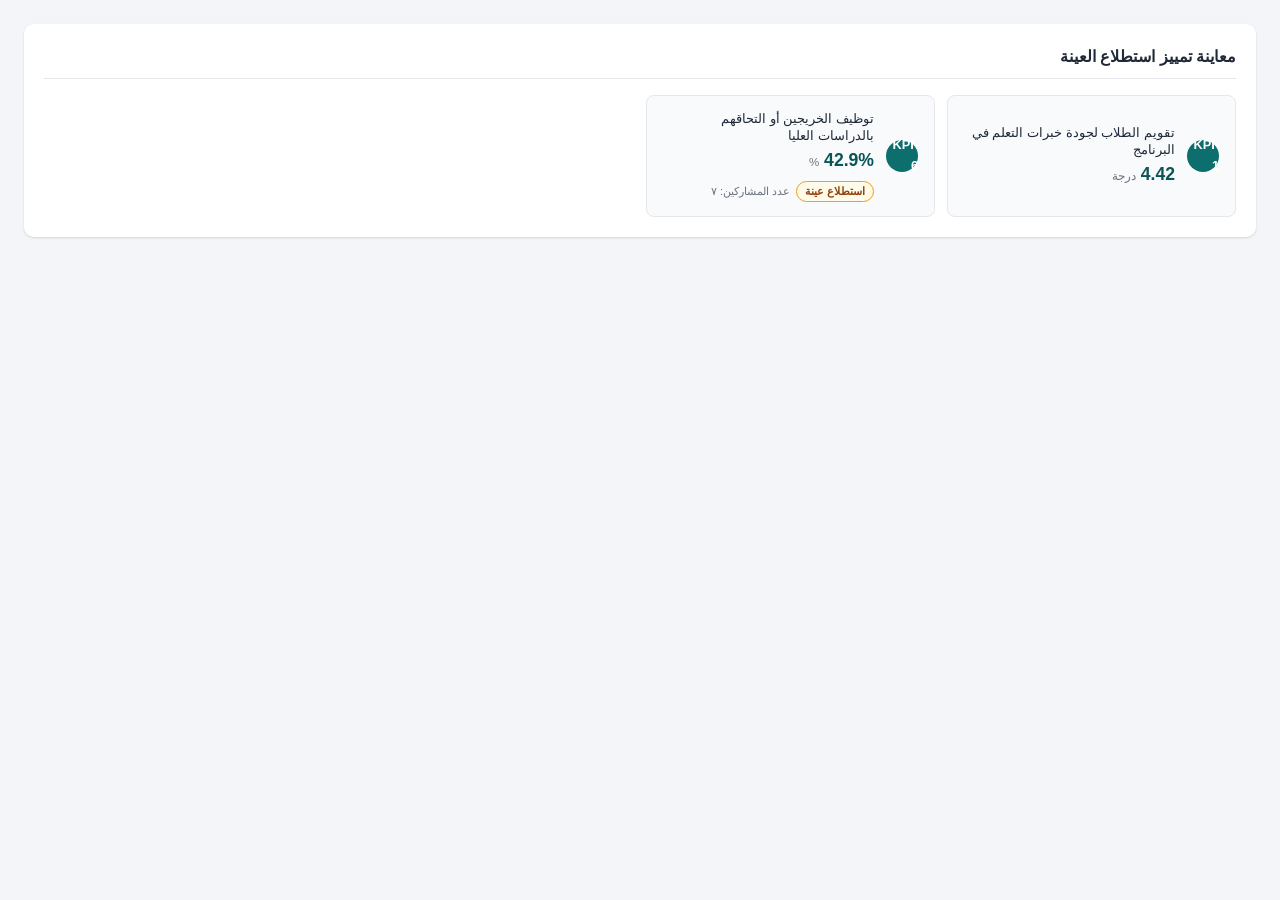
<file: tests/survey-badges.html>
<!doctype html>
<html lang="ar" dir="rtl">
<head>
    <meta charset="utf-8">
    <meta name="viewport" content="width=device-width, initial-scale=1">
    <title>معاينة أنواع الاستطلاعات</title>
    <link rel="stylesheet" href="../css/style.css">
</head>
<body>
<main class="main">
    <section class="card">
        <h3>معاينة تمييز استطلاع العينة</h3>
        <div class="kpi-grid">
            <div class="kpi-card">
                <div class="kpi-num">KPI-1</div>
                <div class="kpi-body">
                    <div class="kpi-name">تقويم الطلاب لجودة خبرات التعلم في البرنامج</div>
                    <div class="kpi-val">4.42 <span class="kpi-unit">درجة</span></div>
                </div>
            </div>
            <div class="kpi-card">
                <div class="kpi-num">KPI-6</div>
                <div class="kpi-body">
                    <div class="kpi-name">توظيف الخريجين أو التحاقهم بالدراسات العليا</div>
                    <div class="kpi-val">42.9% <span class="kpi-unit">%</span></div>
                    <div class="kpi-survey-meta">
                        <span class="kpi-survey-badge sample">استطلاع عينة</span>
                        <span class="kpi-survey-count">عدد المشاركين: ٧</span>
                    </div>
                </div>
            </div>
        </div>
    </section>
</main>
</body>
</html>
</file>
<file: css/style.css>
/* ============================
   متغيرات التصميم
   ============================ */
:root {
    --primary: #0d6e6e;
    --primary-dark: #0a5555;
    --primary-light: #e8f5f5;
    --accent: #c9a227;
    --accent-light: #fdf6e3;
    --bg: #f3f5f9;
    --card: #ffffff;
    --text: #1f2937;
    --text-light: #6b7280;
    --border: #e5e7eb;
    --success: #059669;
    --danger: #dc2626;
    --warning: #d97706;
    --radius: 10px;
    --shadow: 0 1px 3px rgba(0,0,0,0.08), 0 1px 2px rgba(0,0,0,0.06);
    --shadow-lg: 0 4px 14px rgba(0,0,0,0.1);
    --font: 'Tajawal', sans-serif;
}

/* ============================
   إعادة تعيين وأساسيات
   ============================ */
*, *::before, *::after { box-sizing: border-box; margin: 0; padding: 0; }
html { scroll-behavior: smooth; }
body {
    font-family: var(--font);
    background: var(--bg);
    color: var(--text);
    line-height: 1.6;
    min-height: 100vh;
    display: flex;
    flex-direction: column;
}
body.app-blocked { overflow: hidden; }

/* ============================
   الدخول والتحميل الأولي
   ============================ */
.login-overlay,
.loading-overlay {
    position: fixed;
    inset: 0;
    display: flex;
    align-items: center;
    justify-content: center;
    padding: 24px;
}
.login-overlay {
    z-index: 3000;
    background:
        radial-gradient(circle at top right, rgba(201,162,39,0.18), transparent 22%),
        radial-gradient(circle at bottom left, rgba(13,110,110,0.14), transparent 28%),
        linear-gradient(135deg, #f4f7fb 0%, #eef3f8 100%);
}
.login-box {
    width: min(100%, 420px);
    background: rgba(255,255,255,0.96);
    border: 1px solid rgba(13,110,110,0.12);
    border-radius: 22px;
    box-shadow: 0 20px 70px rgba(15, 23, 42, 0.15);
    padding: 30px 28px 24px;
}
.login-mark {
    width: 72px;
    height: 72px;
    border-radius: 20px;
    margin: 0 auto 14px;
    display: flex;
    align-items: center;
    justify-content: center;
    background: linear-gradient(135deg, var(--primary-dark), var(--primary));
    color: var(--accent);
    box-shadow: 0 12px 30px rgba(13,110,110,0.22);
}
.login-mark svg {
    width: 44px;
    height: 44px;
}
.login-title {
    text-align: center;
    font-size: 1.5rem;
    color: var(--primary-dark);
    margin-bottom: 4px;
}
.login-subtitle {
    text-align: center;
    color: var(--text-light);
    font-size: 0.9rem;
    margin-bottom: 18px;
}
.login-form {
    display: flex;
    flex-direction: column;
    gap: 12px;
}
.login-field {
    display: flex;
    flex-direction: column;
    gap: 6px;
}
.login-field label {
    font-size: 0.84rem;
    font-weight: 700;
    color: var(--text);
}
.login-field input {
    width: 100%;
    padding: 12px 14px;
    border: 1.5px solid var(--border);
    border-radius: 12px;
    font-family: var(--font);
    font-size: 0.95rem;
    background: #fff;
    transition: border-color 0.2s, box-shadow 0.2s;
}
.login-field input:focus {
    outline: none;
    border-color: var(--primary);
    box-shadow: 0 0 0 4px rgba(13,110,110,0.1);
}
.login-btn {
    margin-top: 4px;
    border: none;
    border-radius: 12px;
    padding: 12px 16px;
    background: linear-gradient(135deg, var(--primary-dark), var(--primary));
    color: #fff;
    font-family: var(--font);
    font-size: 1rem;
    font-weight: 700;
    cursor: pointer;
    transition: transform 0.15s, box-shadow 0.2s;
}
.login-btn:hover {
    transform: translateY(-1px);
    box-shadow: 0 10px 24px rgba(13,110,110,0.2);
}
.login-btn:disabled {
    opacity: 0.65;
    cursor: wait;
    transform: none;
    box-shadow: none;
}
.login-error {
    min-height: 20px;
    color: var(--danger);
    font-size: 0.82rem;
    font-weight: 600;
}
.loading-overlay {
    z-index: 2800;
    background: rgba(243,245,249,0.88);
    backdrop-filter: blur(3px);
    display: none;
}
.loading-overlay.active { display: flex; }
.loading-card {
    min-width: min(100%, 280px);
    padding: 24px 26px;
    background: rgba(255,255,255,0.96);
    border-radius: 18px;
    box-shadow: 0 18px 50px rgba(15, 23, 42, 0.12);
    text-align: center;
    border: 1px solid rgba(13,110,110,0.1);
}
.loading-spinner {
    width: 46px;
    height: 46px;
    margin: 0 auto 14px;
    border-radius: 50%;
    border: 4px solid rgba(13,110,110,0.14);
    border-top-color: var(--primary);
    animation: spin 0.9s linear infinite;
}
.loading-card p {
    color: var(--primary-dark);
    font-size: 0.92rem;
    font-weight: 700;
}
@keyframes spin {
    to { transform: rotate(360deg); }
}

/* ============================
   الهيدر
   ============================ */
.header {
    background: linear-gradient(135deg, var(--primary-dark) 0%, var(--primary) 100%);
    color: #fff;
    padding: 0 24px;
    position: sticky;
    top: 0;
    z-index: 100;
    box-shadow: 0 2px 8px rgba(0,0,0,0.15);
}
.header-inner {
    max-width: 1400px;
    margin: 0 auto;
    display: flex;
    align-items: center;
    justify-content: space-between;
    gap: 16px;
    min-height: 64px;
    flex-wrap: wrap;
}
.logo {
    display: flex;
    align-items: center;
    gap: 12px;
}
.logo-icon {
    width: 40px;
    height: 40px;
    color: var(--accent);
    flex-shrink: 0;
}
.logo h1 {
    font-size: 1.2rem;
    font-weight: 700;
    letter-spacing: -0.02em;
}
.logo p {
    font-size: 0.75rem;
    opacity: 0.8;
    font-weight: 300;
}
.auth-badge {
    display: inline-flex;
    align-items: center;
    gap: 10px;
    padding: 7px 10px 7px 8px;
    border-radius: 999px;
    background: rgba(255,255,255,0.12);
    border: 1px solid rgba(255,255,255,0.18);
    color: #fff;
    white-space: nowrap;
}
.auth-text {
    font-size: 0.84rem;
    font-weight: 700;
}
.logout-btn {
    border: none;
    border-radius: 999px;
    padding: 6px 10px;
    background: rgba(255,255,255,0.18);
    color: #fff;
    font-family: var(--font);
    font-size: 0.75rem;
    font-weight: 700;
    cursor: pointer;
    transition: background 0.2s;
}
.logout-btn:hover { background: rgba(255,255,255,0.28); }
.nav-tabs {
    display: flex;
    gap: 4px;
}
.nav-btn {
    background: transparent;
    border: none;
    color: rgba(255,255,255,0.7);
    padding: 10px 18px;
    font-family: var(--font);
    font-size: 0.88rem;
    font-weight: 500;
    cursor: pointer;
    border-radius: 8px 8px 0 0;
    transition: background 0.2s, color 0.2s;
    white-space: nowrap;
}
.nav-btn:hover { color: #fff; background: rgba(255,255,255,0.1); }
.nav-btn.active {
    color: var(--primary-dark);
    background: var(--bg);
    font-weight: 700;
}

/* ============================
   المحتوى الرئيسي
   ============================ */
.main {
    max-width: 1400px;
    width: 100%;
    margin: 0 auto;
    padding: 24px;
    flex: 1;
}
.view { display: none; }
.view.active { display: block; }

.view-top {
    display: flex;
    align-items: center;
    justify-content: space-between;
    margin-bottom: 20px;
    flex-wrap: wrap;
    gap: 12px;
}
.view-top h2 {
    font-size: 1.4rem;
    font-weight: 700;
    color: var(--primary-dark);
}
.year-picker {
    display: flex;
    align-items: center;
    gap: 8px;
}
.year-picker label {
    font-size: 0.85rem;
    font-weight: 500;
    color: var(--text-light);
}
.year-picker select {
    padding: 6px 32px 6px 12px;
    border: 2px solid var(--primary);
    border-radius: 8px;
    font-family: var(--font);
    font-size: 0.95rem;
    font-weight: 700;
    color: var(--primary-dark);
    background: #fff;
    cursor: pointer;
}

/* ============================
   بطاقات الملخص
   ============================ */
.summary-row {
    display: grid;
    grid-template-columns: repeat(auto-fit, minmax(180px, 1fr));
    gap: 16px;
    margin-bottom: 24px;
}
.summary-card {
    background: var(--card);
    border-radius: var(--radius);
    padding: 20px;
    box-shadow: var(--shadow);
    text-align: center;
    border-top: 3px solid var(--primary);
    transition: transform 0.15s;
}
.summary-card:hover { transform: translateY(-2px); box-shadow: var(--shadow-lg); }
.summary-card .sc-icon {
    font-size: 1.5rem;
    margin-bottom: 4px;
}
.summary-card .sc-value {
    font-size: 1.8rem;
    font-weight: 800;
    color: var(--primary-dark);
    line-height: 1.2;
}
.summary-card .sc-label {
    font-size: 0.82rem;
    color: var(--text-light);
    font-weight: 500;
    margin-top: 4px;
}
.summary-card:nth-child(2) { border-top-color: var(--accent); }
.summary-card:nth-child(2) .sc-value { color: var(--accent); }
.summary-card:nth-child(3) { border-top-color: var(--success); }
.summary-card:nth-child(3) .sc-value { color: var(--success); }
.summary-card:nth-child(4) { border-top-color: #3b82f6; }
.summary-card:nth-child(4) .sc-value { color: #3b82f6; }
.summary-card:nth-child(5) { border-top-color: #8b5cf6; }
.summary-card:nth-child(5) .sc-value { color: #8b5cf6; }

/* ============================
   بطاقات الرسوم البيانية
   ============================ */
.charts-grid {
    display: grid;
    grid-template-columns: repeat(auto-fit, minmax(420px, 1fr));
    gap: 20px;
    margin-bottom: 20px;
}
.chart-card, .card {
    background: var(--card);
    border-radius: var(--radius);
    padding: 20px;
    box-shadow: var(--shadow);
}
.chart-card h3, .card h3 {
    font-size: 1rem;
    font-weight: 700;
    color: var(--text);
    margin-bottom: 16px;
    padding-bottom: 8px;
    border-bottom: 1px solid var(--border);
}
.chart-wrap {
    position: relative;
    height: 300px;
}
.chart-wrap.chart-tall {
    height: 400px;
}

/* ============================
   الجداول
   ============================ */
.table-wrap {
    overflow-x: auto;
    -webkit-overflow-scrolling: touch;
}
.data-table {
    width: 100%;
    border-collapse: collapse;
    font-size: 0.85rem;
}
.data-table th {
    background: var(--primary);
    color: #fff;
    font-weight: 600;
    padding: 10px 12px;
    text-align: right;
    white-space: nowrap;
    position: sticky;
    top: 0;
}
.data-table td {
    padding: 9px 12px;
    border-bottom: 1px solid var(--border);
    white-space: nowrap;
}
.data-table tbody tr:hover { background: var(--primary-light); }
.data-table tbody tr:nth-child(even) { background: #fafbfc; }
.data-table tbody tr:nth-child(even):hover { background: var(--primary-light); }
.data-table tfoot td {
    font-weight: 700;
    background: #f0f4f8;
    border-top: 2px solid var(--primary);
}
.rate-badge {
    display: inline-block;
    padding: 2px 8px;
    border-radius: 12px;
    font-weight: 600;
    font-size: 0.8rem;
}
.rate-high { background: #d1fae5; color: #065f46; }
.rate-mid { background: #fef3c7; color: #92400e; }
.rate-low { background: #fee2e2; color: #991b1b; }
.rate-na { color: var(--text-light); font-style: italic; }
.clickable-row { cursor: pointer; }

/* ============================
   نموذج الاختيار
   ============================ */
.selector-card { margin-bottom: 20px; }
.selector-row {
    display: flex;
    gap: 16px;
    align-items: flex-end;
    flex-wrap: wrap;
}
.form-group {
    display: flex;
    flex-direction: column;
    gap: 4px;
    min-width: 200px;
    flex: 1;
}
.form-group.full { flex-basis: 100%; }
.form-group label {
    font-size: 0.82rem;
    font-weight: 600;
    color: var(--text-light);
}
.form-group select, .form-group input {
    padding: 8px 12px;
    border: 1.5px solid var(--border);
    border-radius: 8px;
    font-family: var(--font);
    font-size: 0.9rem;
    background: #fff;
    color: var(--text);
    transition: border-color 0.2s;
}
.form-group select:focus { border-color: var(--primary); outline: none; }
.form-group select:disabled { opacity: 0.5; cursor: not-allowed; }
.btn-primary {
    padding: 8px 24px;
    background: var(--primary);
    color: #fff;
    border: none;
    border-radius: 8px;
    font-family: var(--font);
    font-size: 0.9rem;
    font-weight: 600;
    cursor: pointer;
    transition: background 0.2s;
    white-space: nowrap;
    align-self: flex-end;
}
.btn-primary:hover { background: var(--primary-dark); }
.btn-primary:disabled { opacity: 0.4; cursor: not-allowed; }
.btn-sm {
    padding: 5px 14px;
    background: var(--primary-light);
    color: var(--primary-dark);
    border: 1px solid var(--primary);
    border-radius: 6px;
    font-family: var(--font);
    font-size: 0.78rem;
    font-weight: 600;
    cursor: pointer;
    transition: background 0.2s;
}
.btn-sm:hover { background: var(--primary); color: #fff; }
.export-btns { display: flex; gap: 6px; }
.helper-note {
    width: 100%;
    margin-top: -4px;
    color: var(--text-light);
    font-size: 0.82rem;
    line-height: 1.7;
}

/* ============================
   تفاصيل البرنامج
   ============================ */
.prog-header {
    display: flex;
    align-items: center;
    gap: 12px;
    flex-wrap: wrap;
    margin-bottom: 20px;
}
.prog-header h3 { font-size: 1.2rem; margin: 0; border: none; padding: 0; }
.prog-header p { color: var(--text-light); font-size: 0.9rem; }
.prog-header .export-btns { margin-right: auto; }
.badge {
    display: inline-block;
    padding: 4px 14px;
    border-radius: 20px;
    font-size: 0.78rem;
    font-weight: 700;
    background: var(--accent);
    color: #fff;
}

/* الإحصائيات */
.stats-grid {
    display: grid;
    grid-template-columns: repeat(auto-fill, minmax(155px, 1fr));
    gap: 12px;
    margin-bottom: 20px;
}
.stat-card {
    background: var(--card);
    border-radius: var(--radius);
    padding: 14px;
    box-shadow: var(--shadow);
    display: flex;
    align-items: center;
    gap: 10px;
    border-right: 3px solid var(--primary);
}
.stat-icon { font-size: 1.4rem; flex-shrink: 0; }
.stat-info { flex: 1; min-width: 0; }
.stat-label { font-size: 0.72rem; color: var(--text-light); font-weight: 500; line-height: 1.3; }
.stat-value { font-size: 1.15rem; font-weight: 800; color: var(--primary-dark); }
.stat-unit { font-size: 0.7rem; color: var(--text-light); }

/* المؤشرات */
.kpi-grid {
    display: grid;
    grid-template-columns: repeat(auto-fill, minmax(260px, 1fr));
    gap: 12px;
}
.kpi-card {
    padding: 14px 16px;
    border-radius: 8px;
    background: #f8fafc;
    border: 1px solid var(--border);
    display: flex;
    align-items: center;
    gap: 12px;
}
.kpi-num {
    width: 32px;
    height: 32px;
    border-radius: 50%;
    background: var(--primary);
    color: #fff;
    display: flex;
    align-items: center;
    justify-content: center;
    font-size: 0.8rem;
    font-weight: 700;
    flex-shrink: 0;
}
.kpi-body { flex: 1; min-width: 0; }
.kpi-name { font-size: 0.82rem; font-weight: 500; color: var(--text); line-height: 1.3; }
.kpi-val {
    font-size: 1.1rem;
    font-weight: 800;
    color: var(--primary-dark);
    margin-top: 2px;
}
.kpi-val.na { color: var(--text-light); font-weight: 400; font-size: 0.85rem; }
.kpi-unit { font-size: 0.72rem; color: var(--text-light); font-weight: 400; }
.kpi-detail { font-size: 0.78rem; color: var(--accent); font-weight: 600; margin-top: 1px; }
.kpi-survey-meta {
    display: flex;
    align-items: center;
    flex-wrap: wrap;
    gap: 6px;
    margin-top: 7px;
}
.kpi-survey-badge {
    display: inline-flex;
    align-items: center;
    border-radius: 999px;
    padding: 3px 8px;
    font-size: 0.68rem;
    font-weight: 700;
    line-height: 1.2;
}
.kpi-survey-badge.sample {
    color: #92400e;
    background: #fffbeb;
    border: 1px solid #f59e0b;
}
.kpi-survey-badge.statistical {
    color: #1e40af;
    background: #dbeafe;
    border: 1px solid #93c5fd;
}
.kpi-statistical-method {
    color: #475569;
    font-size: 0.68rem;
    line-height: 1.35;
}
.kpi-survey-count {
    color: var(--text-light);
    font-size: 0.68rem;
    font-weight: 500;
}

.self-study-card {
    margin-top: 20px;
}
.self-study-accordion summary {
    list-style: none;
    display: flex;
    align-items: center;
    justify-content: space-between;
    gap: 12px;
    cursor: pointer;
}
.self-study-accordion summary::-webkit-details-marker {
    display: none;
}
.self-study-summary-text h3 {
    margin: 0;
    border: none;
    padding: 0;
    font-size: 1.02rem;
    color: var(--primary-dark);
}
.self-study-summary-text p {
    margin: 4px 0 0;
    font-size: 0.82rem;
    color: var(--text-light);
}
.self-study-summary-hint {
    padding: 6px 12px;
    border-radius: 999px;
    background: var(--primary-light);
    color: var(--primary-dark);
    font-size: 0.75rem;
    font-weight: 700;
    white-space: nowrap;
}
.self-study-accordion[open] .self-study-summary-hint::after {
    content: ' المحتوى';
}
.self-study-accordion:not([open]) .self-study-summary-hint::after {
    content: ' الجداول';
}
.self-study-accordion > div {
    margin-top: 18px;
}
.self-study-notes {
    background: #f8fafc;
    border: 1px solid var(--border);
    border-radius: 12px;
    padding: 12px 14px;
    margin-bottom: 16px;
}
.self-study-notes ul {
    margin: 0;
    padding-right: 18px;
    color: var(--text);
    font-size: 0.82rem;
    line-height: 1.9;
}
.self-study-section + .self-study-section {
    margin-top: 18px;
}
.self-study-section h4 {
    margin: 0 0 10px;
    font-size: 0.95rem;
    color: var(--primary-dark);
}
.self-study-caption {
    margin: 0 0 10px;
    color: var(--text-light);
    font-size: 0.8rem;
}
.self-study-table th {
    position: static;
    white-space: normal;
    line-height: 1.5;
}
.self-study-table td {
    vertical-align: top;
}
.self-study-group,
.self-study-label {
    font-weight: 700;
    color: var(--primary-dark);
}
.self-study-group {
    min-width: 180px;
}
.self-study-empty {
    margin: 0;
    color: var(--text-light);
    font-size: 0.9rem;
}

/* ============================
   المقارنة
   ============================ */
.cmp-builder {
    margin-bottom: 16px;
}
.cmp-help {
    margin-bottom: 14px;
    font-size: 0.9rem;
    color: var(--text-light);
}
.cmp-slots {
    display: grid;
    grid-template-columns: repeat(auto-fit, minmax(280px, 1fr));
    gap: 12px;
}
.cmp-slot {
    border: 1px solid var(--border);
    border-radius: 10px;
    background: #fbfcfe;
    padding: 12px;
}
.cmp-slot.required {
    border-right: 4px solid var(--primary);
}
.cmp-slot.optional {
    border-right: 4px solid var(--accent);
}
.cmp-slot-head {
    display: flex;
    align-items: center;
    justify-content: space-between;
    gap: 8px;
    margin-bottom: 8px;
}
.cmp-slot-head h4 {
    margin: 0;
    font-size: 0.92rem;
    font-weight: 700;
    color: var(--primary-dark);
}
.compare-pair {
    display: flex;
    align-items: flex-end;
    gap: 12px;
    margin-top: 8px;
    flex-wrap: wrap;
}
.cmp-slot .form-group {
    min-width: 130px;
}
.cmp-slot .form-group select {
    min-height: 42px;
    font-weight: 700;
    color: var(--primary-dark);
    background: #fff;
}
.cmp-slot .form-group select option {
    color: var(--text);
    background: #fff;
}
.cmp-slot .form-group select:disabled {
    opacity: 1;
    color: var(--text-light);
    background: #f3f4f6;
}
.cmp-actions {
    margin-top: 12px;
    display: flex;
    align-items: center;
    gap: 8px;
    flex-wrap: wrap;
}
.cmp-count {
    color: var(--text-light);
    font-size: 0.86rem;
    font-weight: 700;
    white-space: nowrap;
}
.cmp-actions .btn-sm:disabled {
    cursor: not-allowed;
    opacity: 0.55;
}
.cmp-header {
    display: flex;
    align-items: center;
    justify-content: space-between;
    flex-wrap: wrap;
    gap: 8px;
}
.cmp-header h3 { margin: 0; border: none; padding: 0; }
.cmp-table td:not(:first-child) {
    font-weight: 700;
    text-align: center;
}
.cmp-table {
    min-width: max-content;
}
.cmp-table th, .cmp-table td {
    white-space: nowrap;
}
.diff-up { color: var(--success); }
.diff-down { color: var(--danger); }
.diff-same { color: var(--text-light); }

/* ============================
   تنزيل بيانات البرامج
   ============================ */
.program-export-builder {
    margin-bottom: 16px;
}
.program-export-selection {
    display: grid;
    grid-template-columns: minmax(230px, 0.7fr) minmax(250px, 0.75fr) minmax(420px, 1.3fr);
    gap: 16px;
}
.program-export-pick {
    border: 1px solid var(--border);
    border-radius: 12px;
    background: #fbfcfe;
    padding: 16px;
}
.program-export-pick-head {
    display: flex;
    align-items: flex-start;
    justify-content: space-between;
    gap: 12px;
    margin-bottom: 12px;
}
.program-export-pick-head h3 {
    margin: 0;
    padding: 0;
    border: none;
    color: var(--primary-dark);
    font-size: 1rem;
}
.program-export-pick-head p {
    margin-top: 3px;
    color: var(--text-light);
    font-size: 0.78rem;
}
.selection-all,
.selection-chip {
    display: flex;
    align-items: center;
    gap: 8px;
    cursor: pointer;
}
.selection-all {
    flex-shrink: 0;
    border-radius: 999px;
    background: var(--primary-light);
    color: var(--primary-dark);
    border: 1px solid rgba(13,110,110,0.25);
    padding: 6px 10px;
    font-size: 0.78rem;
    font-weight: 700;
}
.selection-all input,
.selection-chip input {
    width: 17px;
    height: 17px;
    accent-color: var(--primary);
    flex-shrink: 0;
}
.selection-grid {
    display: grid;
    gap: 8px;
}
.selection-grid.years,
.selection-grid.branches {
    grid-template-columns: repeat(auto-fit, minmax(84px, 1fr));
}
.selection-grid.programs {
    grid-template-columns: repeat(auto-fit, minmax(220px, 1fr));
    max-height: 310px;
    overflow-y: auto;
    padding-left: 4px;
}
.selection-chip {
    padding: 10px 11px;
    border: 1px solid var(--border);
    border-radius: 10px;
    background: #fff;
    transition: border-color 0.2s, background 0.2s, box-shadow 0.2s;
}
.selection-chip:hover {
    border-color: rgba(13,110,110,0.35);
}
.selection-chip.is-checked {
    border-color: rgba(13,110,110,0.45);
    background: var(--primary-light);
    box-shadow: 0 4px 12px rgba(13,110,110,0.07);
}
.selection-chip-text {
    min-width: 0;
}
.selection-chip-title {
    display: block;
    color: var(--text);
    font-size: 0.84rem;
    font-weight: 700;
    line-height: 1.35;
}
.selection-chip-meta {
    display: block;
    color: var(--text-light);
    font-size: 0.7rem;
    margin-top: 2px;
}
.selection-count {
    min-height: 20px;
    margin-top: 10px;
    color: var(--text-light);
    font-size: 0.78rem;
    font-weight: 600;
}
.selection-scope-note {
    margin-top: 6px;
    color: #92400e;
    font-size: 0.74rem;
    line-height: 1.55;
}
.program-export-actions {
    display: flex;
    align-items: center;
    gap: 8px;
    margin-top: 16px;
}
.program-export-summary {
    margin-top: 16px;
    margin-bottom: 0;
}
.program-export-summary .summary-card {
    text-align: right;
}
.program-export-preview {
    margin-top: 16px;
}
.program-export-preview summary {
    display: flex;
    align-items: baseline;
    justify-content: space-between;
    gap: 12px;
    cursor: pointer;
    color: var(--primary-dark);
    font-weight: 800;
}
.program-export-preview summary small {
    color: var(--text-light);
    font-size: 0.75rem;
    font-weight: 500;
}
.program-export-table-wrap {
    max-height: 430px;
    overflow: auto;
    margin-top: 14px;
    border: 1px solid var(--border);
    border-radius: 8px;
}
.program-export-table-wrap.indicators {
    max-height: 560px;
}
.program-export-table {
    min-width: max-content;
}
.program-export-table th {
    z-index: 1;
}
.program-export-status {
    display: inline-flex;
    align-items: center;
    border-radius: 999px;
    padding: 3px 8px;
    font-size: 0.7rem;
    font-weight: 700;
}
.program-export-status.actual {
    color: #065f46;
    background: #d1fae5;
}
.program-export-status.sample {
    color: #92400e;
    background: #fef3c7;
}
.program-export-status.statistical {
    color: #1e40af;
    background: #dbeafe;
}
.program-export-status.unavailable {
    color: #64748b;
    background: #f1f5f9;
}

/* ============================
   الاستوديو الإحصائي
   ============================ */
.analytics-builder {
    margin-bottom: 16px;
}
.analytics-grid {
    display: grid;
    grid-template-columns: repeat(auto-fit, minmax(180px, 1fr));
    gap: 12px;
}
.analytics-search-group {
    margin-top: 16px;
}
.analytics-filter-shell {
    margin-top: 18px;
    padding-top: 18px;
    border-top: 1px solid var(--border);
}
.analytics-filter-head {
    display: flex;
    align-items: flex-start;
    justify-content: space-between;
    gap: 12px;
    flex-wrap: wrap;
    margin-bottom: 12px;
}
.analytics-filter-head h3 {
    margin: 0;
    font-size: 1rem;
    font-weight: 700;
    color: var(--primary-dark);
}
.analytics-filter-head p {
    margin: 0;
    font-size: 0.84rem;
    color: var(--text-light);
}
.analytics-metrics-grid {
    display: grid;
    grid-template-columns: repeat(auto-fit, minmax(220px, 1fr));
    gap: 10px;
}
.metric-chip {
    display: flex;
    align-items: flex-start;
    gap: 12px;
    padding: 14px 15px;
    border-radius: 12px;
    border: 1px solid var(--border);
    background: #fbfcfe;
    cursor: pointer;
    transition: border-color 0.2s, background 0.2s, box-shadow 0.2s;
}
.metric-chip:hover {
    border-color: rgba(13,110,110,0.35);
    box-shadow: 0 6px 16px rgba(13,110,110,0.08);
}
.metric-chip.is-checked {
    border-color: rgba(13,110,110,0.45);
    background: linear-gradient(135deg, rgba(13,110,110,0.08), rgba(201,162,39,0.08));
}
.metric-chip input {
    margin-top: 2px;
    accent-color: var(--primary);
    width: 18px;
    height: 18px;
    flex-shrink: 0;
}
.metric-chip-body {
    min-width: 0;
}
.metric-chip-title {
    display: block;
    font-size: 0.9rem;
    font-weight: 700;
    color: var(--text);
}
.metric-chip-meta {
    display: block;
    margin-top: 2px;
    font-size: 0.75rem;
    color: var(--text-light);
}
.analytics-actions {
    margin-top: 18px;
    display: flex;
    align-items: center;
    gap: 8px;
    flex-wrap: wrap;
}
.analytics-summary {
    margin-top: 14px;
    margin-bottom: 0;
}
.analytics-summary .summary-card {
    text-align: right;
}
.analytics-chart-card {
    margin-top: 16px;
}
.analytics-empty {
    text-align: center;
    color: var(--text-light);
    padding: 30px 14px;
    font-size: 0.92rem;
}

@media (max-width: 850px) {
    .program-export-selection {
        grid-template-columns: 1fr;
    }
    .program-export-pick-head {
        flex-direction: column;
    }
}

/* ============================
   فئات الطلاب
   ============================ */
.student-categories-builder {
    margin-bottom: 16px;
}
.student-category-shell {
    margin-top: 18px;
    padding-top: 18px;
    border-top: 1px solid var(--border);
}
.student-category-picks {
    display: grid;
    grid-template-columns: repeat(auto-fit, minmax(220px, 1fr));
    gap: 10px;
}
.student-category-chip {
    display: flex;
    align-items: flex-start;
    gap: 12px;
    padding: 14px 15px;
    border-radius: 12px;
    border: 1px solid var(--border);
    background: #fbfcfe;
    cursor: pointer;
    transition: border-color 0.2s, background 0.2s, box-shadow 0.2s;
}
.student-category-chip:hover {
    border-color: rgba(13,110,110,0.35);
    box-shadow: 0 6px 16px rgba(13,110,110,0.08);
}
.student-category-chip.is-checked {
    border-color: rgba(13,110,110,0.45);
    background: linear-gradient(135deg, rgba(13,110,110,0.08), rgba(201,162,39,0.08));
}
.student-category-chip input {
    margin-top: 2px;
    accent-color: var(--primary);
    width: 18px;
    height: 18px;
    flex-shrink: 0;
}
.student-category-chip-body {
    min-width: 0;
}
.student-category-chip-title {
    display: block;
    font-size: 0.92rem;
    font-weight: 700;
    color: var(--text);
}
.student-category-chip-meta {
    display: block;
    margin-top: 3px;
    font-size: 0.76rem;
    color: var(--text-light);
}
.student-category-actions {
    display: flex;
    gap: 8px;
    flex-wrap: wrap;
    margin-top: 12px;
}
.student-category-note {
    margin-top: 14px;
    color: var(--text-light);
    font-size: 0.84rem;
    line-height: 1.8;
}
.student-category-summary .summary-card {
    text-align: right;
}
.student-category-card-note {
    margin-top: 4px;
    font-size: 0.74rem;
    color: var(--text-light);
}
.student-category-insights {
    align-items: start;
}
#student-cat-summary-table td:first-child,
#student-cat-detail-table td:last-child {
    font-weight: 700;
}

/* ============================
   التذييل
   ============================ */
.footer {
    text-align: center;
    padding: 16px 24px 20px;
    font-size: 0.8rem;
    color: var(--text-light);
}

/* ============================
   سجل الخريجين وغير المكملين
   ============================ */
.view-desc {
    font-size: 0.88rem;
    color: var(--text-light);
    margin-top: 4px;
}
.filter-bar {
    margin-bottom: 16px;
}
.filter-row {
    display: flex;
    gap: 12px;
    flex-wrap: wrap;
    align-items: flex-end;
}
.filter-row .form-group {
    min-width: 140px;
    flex: 1;
}
.filter-row .search-group {
    min-width: 200px;
    flex: 2;
}
.filter-row input[type="text"] {
    width: 100%;
    padding: 8px 12px;
    border: 2px solid var(--border);
    border-radius: 8px;
    font-family: var(--font);
    font-size: 0.9rem;
    transition: border-color 0.2s;
}
.filter-row input[type="text"]:focus {
    outline: none;
    border-color: var(--primary);
}
.filter-stats {
    display: flex;
    justify-content: space-between;
    align-items: center;
    margin-top: 12px;
    padding-top: 12px;
    border-top: 1px solid var(--border);
}
.filter-stats span {
    font-weight: 600;
    color: var(--primary);
    font-size: 0.95rem;
}
.records-table {
    font-size: 0.82rem;
}
.records-table th {
    position: sticky;
    top: 0;
    z-index: 5;
    white-space: nowrap;
}
.records-table td {
    white-space: nowrap;
    max-width: 200px;
    overflow: hidden;
    text-overflow: ellipsis;
}
.records-table td:nth-child(4) {
    max-width: 250px;
    white-space: normal;
}
#tbl-entrants td:nth-child(5) {
    max-width: 250px;
    white-space: normal;
}
.status-summary {
    display: grid;
    grid-template-columns: repeat(auto-fill, minmax(160px, 1fr));
    gap: 10px;
    margin-bottom: 16px;
}
.status-card {
    padding: 12px 16px;
    border-radius: var(--radius);
    text-align: center;
    border: 1px solid var(--border);
    background: var(--card);
}
.status-card .sc-count {
    font-size: 1.5rem;
    font-weight: 700;
    display: block;
}
.status-card .sc-label {
    font-size: 0.78rem;
    color: var(--text-light);
    margin-top: 2px;
}
.status-badge {
    display: inline-block;
    padding: 2px 10px;
    border-radius: 12px;
    font-size: 0.75rem;
    font-weight: 600;
}
.st-withdrawn { background: #fff3cd; color: #856404; }
.st-postponed { background: #d1ecf1; color: #0c5460; }
.st-excused { background: #e2e3e5; color: #383d41; }
.st-absent { background: #f8d7da; color: #721c24; }
.st-dismissed { background: #f5c6cb; color: #721c24; }
.st-folded { background: #f8d7da; color: #721c24; }
.st-suspended { background: #f5c6cb; color: #721c24; }
.st-deceased { background: #d6d8db; color: #383d41; }

/* ============================
   مساعدات
   ============================ */
.hidden { display: none !important; }

/* ============================
   التجاوب
   ============================ */
@media (max-width: 768px) {
    .header-inner { flex-direction: column; padding: 12px 0; gap: 8px; }
    .nav-tabs { width: 100%; overflow-x: auto; -webkit-overflow-scrolling: touch; }
    .nav-btn { font-size: 0.8rem; padding: 8px 12px; }
    .main { padding: 16px; }
    .charts-grid { grid-template-columns: 1fr; }
    .summary-row { grid-template-columns: repeat(2, 1fr); }
    .selector-row { flex-direction: column; }
    .form-group { min-width: 100%; }
    .compare-pair { flex-direction: column; }
    .view-top { flex-direction: column; align-items: flex-start; }
    .chart-wrap, .chart-wrap.chart-tall { height: 260px; }
    .cmp-actions .btn-primary { width: 100%; }
    .kpi-grid { grid-template-columns: 1fr; }
    .stats-grid { grid-template-columns: repeat(2, 1fr); }
    .login-box { padding: 24px 20px 20px; border-radius: 18px; }
    .auth-badge { width: 100%; justify-content: space-between; }
    .analytics-metrics-grid { grid-template-columns: 1fr; }
    .student-category-picks { grid-template-columns: 1fr; }
}
@media (max-width: 480px) {
    .summary-row { grid-template-columns: 1fr; }
    .stats-grid { grid-template-columns: 1fr; }
    .logo h1 { font-size: 1rem; }
}
</file>
